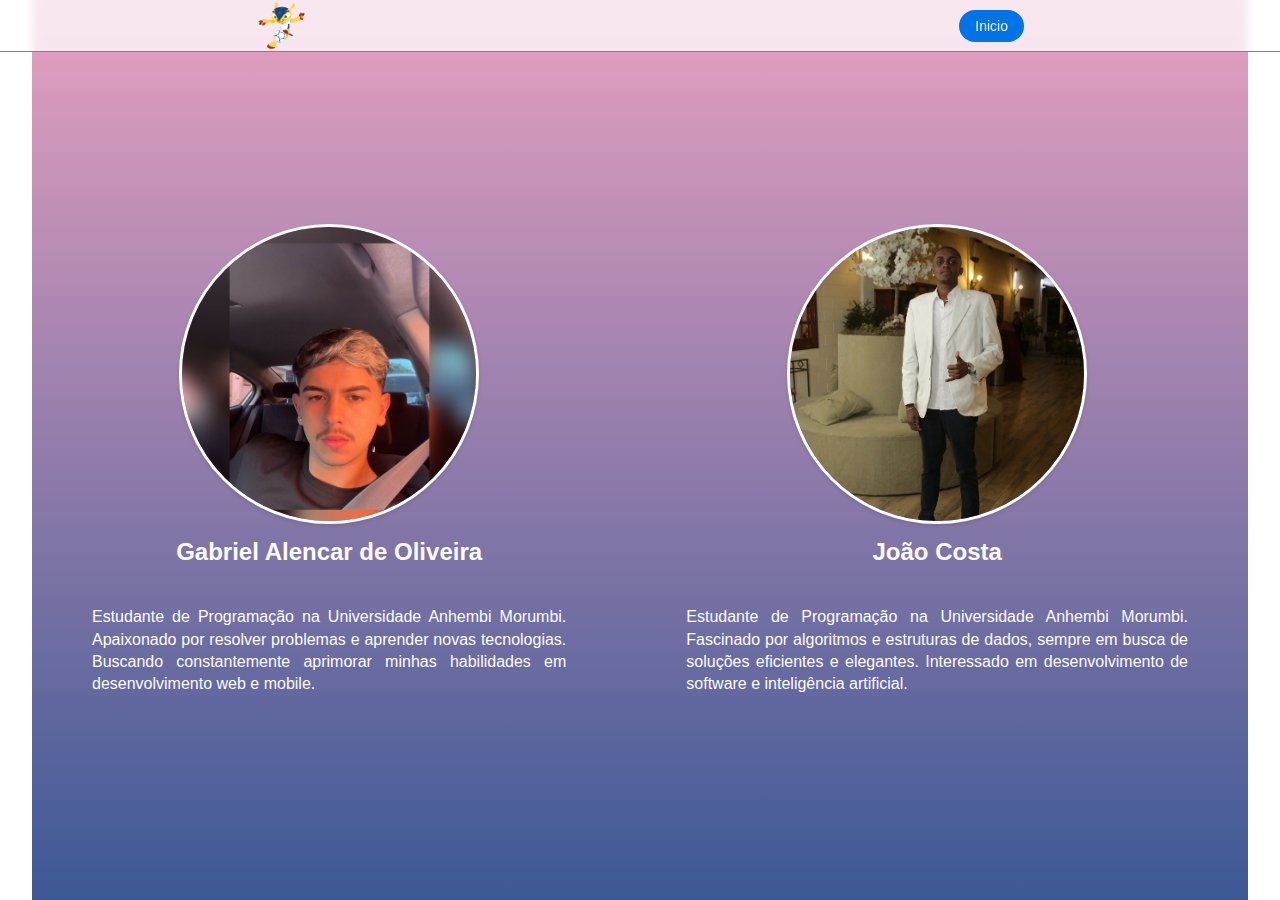
<file: page/about.html>
<!DOCTYPE html>
<html lang="pt-br">
<head>
  <meta charset="UTF-8">
  <meta name="viewport" content="width=device-width, initial-scale=1.0">
  <title>AnhemFutboll</title>
  <link rel="stylesheet" href="style2.css">
</head>
<body>
  <nav>
    <div class="nav__content">
      <img
        src="../img/fuleco.png"
        alt="Logo"
      />
      <a
        href="../index.html"
      >Inicio</a>
    </div>
  </nav>
  <main>
    <section class="about">
        <div class="profile">
            <img src="../img/alencar.enc" alt="Foto de Alencar">
            <h2>Gabriel Alencar de Oliveira</h2>
            <p>Estudante de Programação na Universidade Anhembi Morumbi. Apaixonado por resolver problemas e aprender novas tecnologias. Buscando constantemente aprimorar minhas habilidades em desenvolvimento web e mobile.</p>
        </div>
        <div class="profile">
            <img src="../img/joao.jpeg" alt="Foto de João">
            <h2>João Costa</h2>
            <p>Estudante de Programação na Universidade Anhembi Morumbi. Fascinado por algoritmos e estruturas de dados, sempre em busca de soluções eficientes e elegantes. Interessado em desenvolvimento de software e inteligência artificial.</p>
        </div>
    </section>
    
  </main>
</body>
</html>
</file>
<file: page/style2.css>
* {
  padding: 0;
  margin: 0;
  box-sizing: border-box;
}

body {
  font-family: Arial, sans-serif;
}

nav {
  position: fixed;
  top: 0;
  left: 0;
  right: 0;
  border-bottom: 1px solid hsl(0, 0%, 50%);
  height: 52px;
  background: hsla(0, 0%, 100%, 0.75);
  backdrop-filter: blur(4px);
  z-index: 2;
}

.nav__content {
  display: flex;
  align-items: center;
  justify-content: space-between;
  width: 800px;
  max-width: 100%;
  padding: 0 1rem;
  margin: 0 auto;
  height: 100%;
}

nav a {
  text-decoration: none;
  background: hsl(210 100% 45%);
  color: hsl(0 0% 98%);
  font-weight: 400;
  padding: 0.5rem 1rem;
  border-radius: 100px;
  font-size: 0.875rem;
}

nav img {
  height: 100%;
}

.box {
  padding-top: 50px;
  display: grid;
  grid-template-columns: 2fr 5fr;
  grid-template-rows: 110px 3fr;
  grid-column-gap: 0px;
  grid-row-gap: 0px;
  background: linear-gradient(hsl(333, 61%, 77%), hsl(221, 43%, 41%));
  min-height: 100vh;
}

.div1 {
  grid-area: 1 / 1 / 3 / 2;
  padding: 10px;
  background: rgba(255, 255, 255, 0.363);
  overflow-y: auto;
}

.div1 h2 {
  margin-bottom: 10px;
}

.comment-card {
  background: #fff;
  padding: 10px;
  margin-bottom: 10px;
  border-radius: 5px;
  box-shadow: 0 2px 4px rgba(0, 0, 0, 0.1);
}

.div2 {
  grid-area: 1 / 2 / 2 / 3;
  display: flex;
  align-items: center;
  justify-content: center;
  background: rgba(255, 255, 255, 0.8);
}

.div2 h1 {
  font-size: 24px;
}

.div3 {
  grid-area: 2 / 2 / 3 / 3;
  padding: 10px;
}

.news {
  display: grid;
  grid-template-columns: repeat(5, 1fr);
  grid-template-rows: repeat(4, 1fr);
  grid-column-gap: 10px;
  grid-row-gap: 10px;
  height: 100%;
}

.news-card {
  background: #fff;
  padding: 10px;
  border-radius: 5px;
  box-shadow: 0 2px 4px rgba(0, 0, 0, 0.1);
  align-content: center;
  display: flex;
  flex-direction: column;
  justify-content: center;
  gap: 20px;
}

.news-card p {
  text-align: justify;
}

.news-card img {
  max-width: 100%;
  border-radius: 25px;
}

/* Grid areas for news cards */
.div4 {
  grid-area: 1 / 3 / 3 / 5;
}
.div5 {
  grid-area: 1 / 1 / 2 / 2;
}
.div6 {
  grid-area: 1 / 2 / 2 / 3;
}
.div7 {
  grid-area: 2 / 1 / 3 / 3;
}
.div8 {
  grid-area: 1 / 5 / 3 / 6;
}
.div9 {
  grid-area: 3 / 1 / 5 / 2;
}
.div10 {
  grid-area: 3 / 2 / 5 / 4;
}
.div11 {
  grid-area: 3 / 4 / 4 / 6;
}
.div12 {
  grid-area: 4 / 4 / 5 / 6;
}

.about {
  background: linear-gradient(hsl(333, 61%, 77%), hsl(221, 43%, 41%));
  min-height: 100vh;
  display: flex;
  justify-content: space-around;
  align-items: center;
  margin: auto;
  max-width: 95%;
}

.profile {
  text-align: center;
  margin: 0 20px;
}

.profile img {
  border-radius: 50%;
  width: 300px;
  height: 300px;
  object-fit: cover;
  border: 3px solid #fff;
  box-shadow: 0 2px 4px rgba(0, 0, 0, 0.1);
  margin-top: 60px;
}

.profile h2 {
  margin-top: 10px;
  font-size: 1.5rem;
  color: #fcfcfc;
}

.profile p {
  font-size: 1rem;
  line-height: 1.4;
  text-align: justify;
  padding: 40px;
  color: #fcfcfc;
}
</file>
